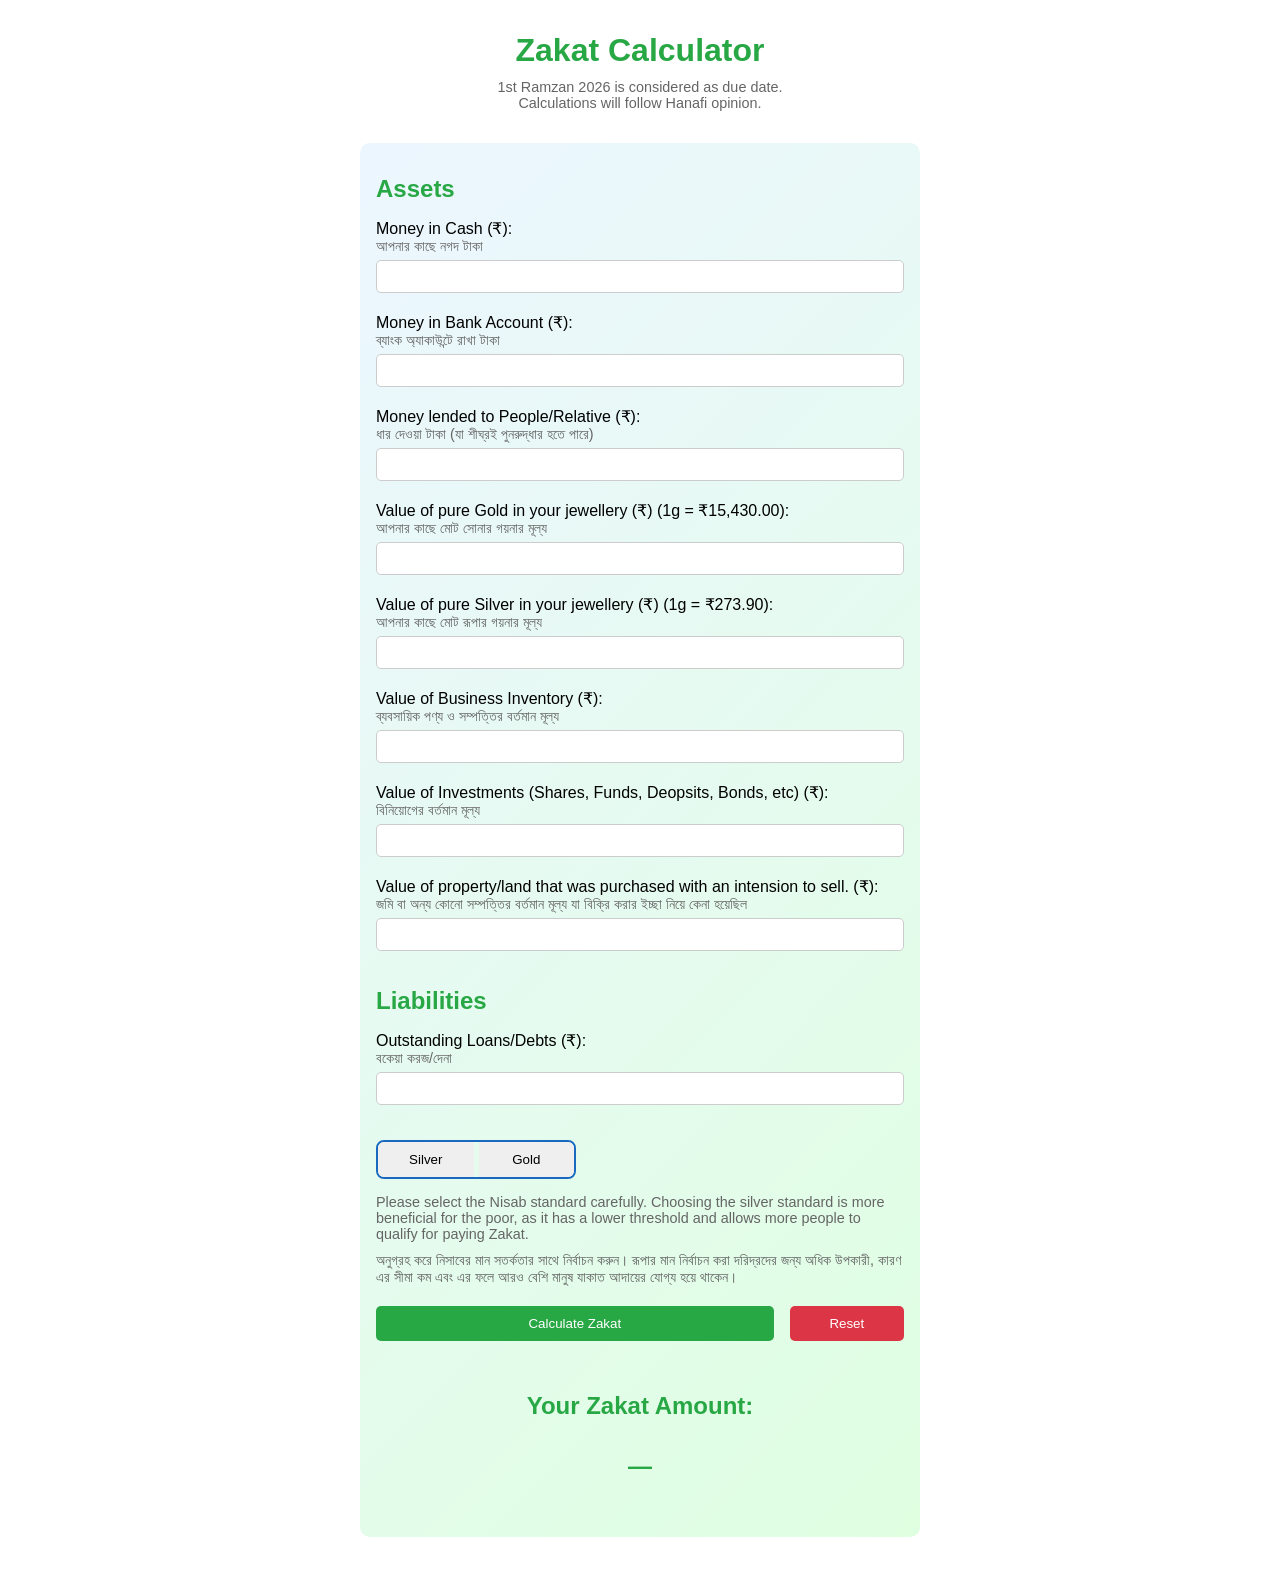
<file: index.html>
<!DOCTYPE html>
<html lang="en">
<head>
    <meta charset="UTF-8">
    <meta name="viewport" content="width=device-width, initial-scale=1.0">
    <title>Zakat Calculator</title>
    <link rel="stylesheet" href="style.css">
</head>
<body>
    <header>
        <div class="heading">
            <h1>Zakat Calculator</h1>
            <p>1st Ramzan 2026 is considered as due date.</p>
            <p>Calculations will follow Hanafi opinion.</p>
        </div>
    </header>

    
    <div class="container">
        <h2>Assets</h2>

        <label>Money in Cash (₹):</label>
        <p class="translation">আপনার কাছে নগদ টাকা</p>
        <input type="text" id="cash" inputmode="numeric" autocomplete="off">

        <label>Money in Bank Account (₹):</label>
        <p class="translation">ব্যাংক অ্যাকাউন্টে রাখা টাকা</p>
        <input type="text" id="savings" inputmode="numeric" autocomplete="off">

        <label>Money lended to People/Relative (₹):</label>
        <p class="translation">ধার দেওয়া টাকা (যা শীঘ্রই পুনরুদ্ধার হতে পারে)</p>
        <input type="text" id="loaned" inputmode="numeric" autocomplete="off">

        <label>Value of pure Gold in your jewellery (₹) (1g = ₹15,430.00):</label>
        <p class="translation">আপনার কাছে মোট সোনার গয়নার মূল্য</p>
        <input type="text" id="gold" inputmode="numeric" autocomplete="off">

        <label>Value of pure Silver in your jewellery (₹) (1g = ₹273.90):</label>
        <p class="translation">আপনার কাছে মোট রূপার গয়নার মূল্য</p>
        <input type="text" id="silver" inputmode="numeric" autocomplete="off">

        <label>Value of Business Inventory (₹):</label>
        <p class="translation">ব্যবসায়িক পণ্য ও সম্পত্তির বর্তমান মূল্য</p>
        <input type="text" id="business" inputmode="numeric" autocomplete="off">

        <label>Value of Investments (Shares, Funds, Deopsits, Bonds, etc) (₹):</label>
        <p class="translation">বিনিয়োগের বর্তমান মূল্য</p>
        <input type="text" id="investments" inputmode="numeric" autocomplete="off">

        <label>Value of property/land that was purchased with an intension to sell. (₹):</label>
        <p class="translation">জমি বা অন্য কোনো সম্পত্তির বর্তমান মূল্য যা বিক্রি করার ইচ্ছা নিয়ে কেনা হয়েছিল</p>
        <input type="text" id="property" inputmode="numeric" autocomplete="off">

        <h2>Liabilities</h2>

        <label>Outstanding Loans/Debts (₹):</label>
        <p class="translation">বকেয়া করজ/দেনা</p>
        <input type="text" id="debts" inputmode="numeric" autocomplete="off">
        
        <div class="nisab-toggle">
            <button id="silverBtn">Silver</button>
            <button id="goldBtn">Gold</button>
        </div>

        <p>Please select the Nisab standard carefully. Choosing the silver standard is more beneficial for the poor, as it has a lower threshold and allows more people to qualify for paying Zakat.</p>
        <p>অনুগ্রহ করে নিসাবের মান সতর্কতার সাথে নির্বাচন করুন। রূপার মান নির্বাচন করা দরিদ্রদের জন্য অধিক উপকারী, কারণ এর সীমা কম এবং এর ফলে আরও বেশি মানুষ যাকাত আদায়ের যোগ্য হয়ে থাকেন।</p>

        <p style="color: red;" id="error-message" class="error"></p>

        <div class="action">
            <button id="calculateBtn">Calculate Zakat</button>
            <button id="resetBtn" class="reset">Reset</button>
        </div>

        <div id="result"></div>

        <div id="your-zakat-amount">
            <h2>Your Zakat Amount:</h2>
            <h2 id="your-zakat">—</h2>
        </div>
    </div>
    <script src="main.js"></script>
</body>
</html>
</file>
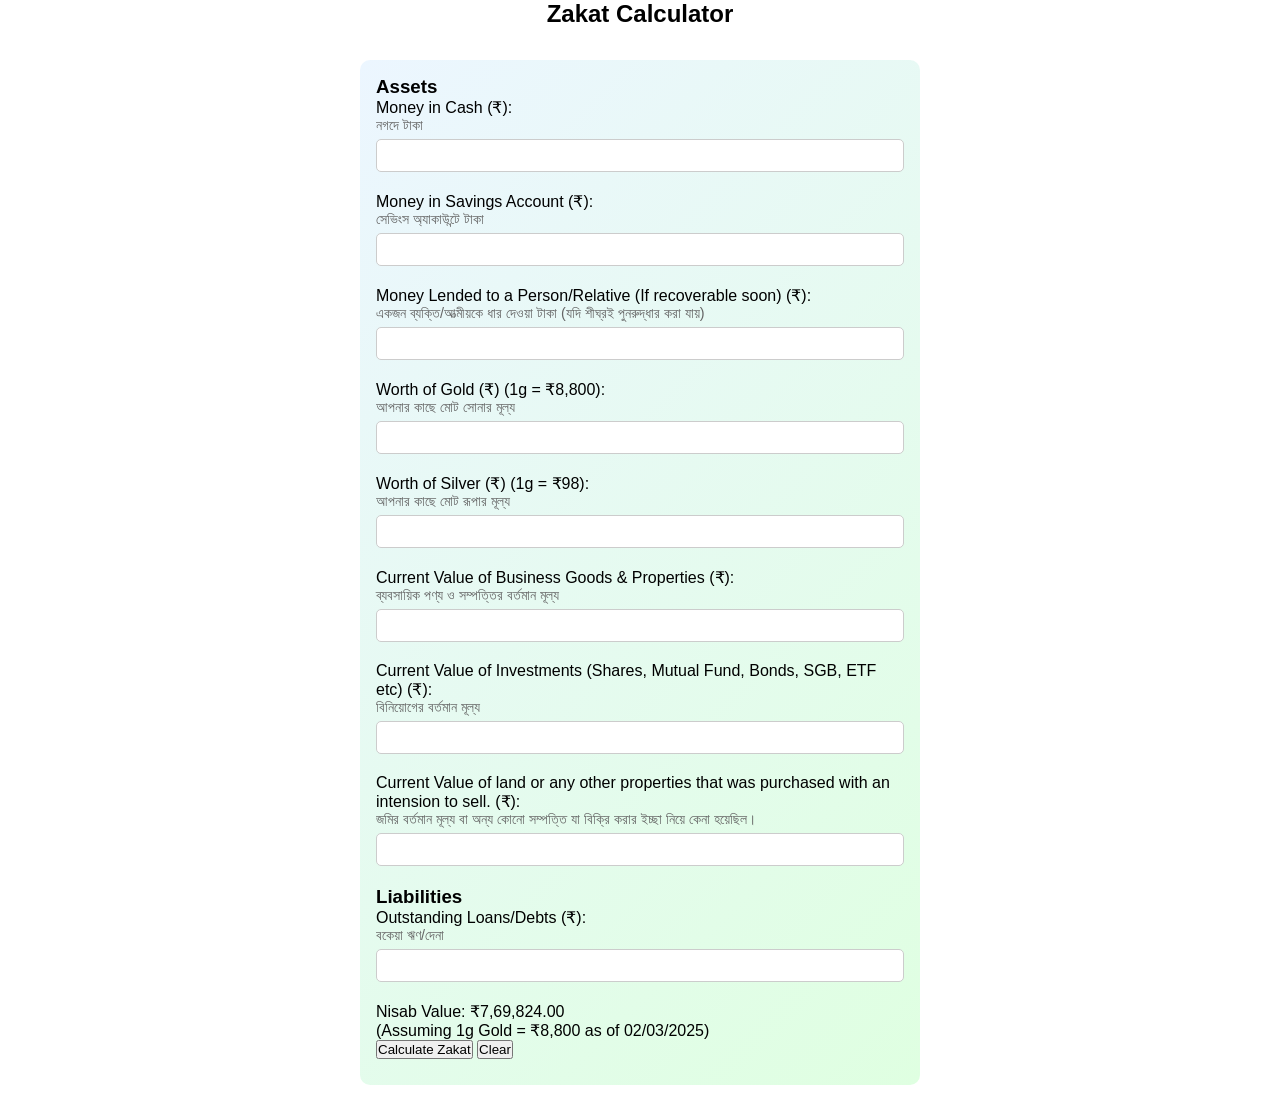
<file: zakatcalculator.html>
<!DOCTYPE html>
<html lang="en">
<head>
    <meta charset="UTF-8">
    <meta name="viewport" content="width=device-width, initial-scale=1.0">
    <title>Zakat Calculator</title>
    <link rel="stylesheet" href="style.css">
</head>
<body>
    <h2>Zakat Calculator</h2>
    <div class="container">
        <h3>Assets</h3>
        <label for="cash">Money in Cash (₹):</label>
        <p class="translation">নগদে টাকা</p>
        <input type="number" id="cash" min="0">

        <label for="savings">Money in Savings Account (₹):</label>
        <p class="translation">সেভিংস অ্যাকাউন্টে টাকা</p>
        <input type="number" id="savings" min="0">

        <label for="loaned">Money Lended to a Person/Relative (If recoverable soon) (₹):</label>
        <p class="translation">একজন ব্যক্তি/আত্মীয়কে ধার দেওয়া টাকা (যদি শীঘ্রই পুনরুদ্ধার করা যায়)</p>
        <input type="number" id="loaned" min="0">

        <label for="gold">Worth of Gold (₹) (1g = ₹8,800):</label>
        <p class="translation">আপনার কাছে মোট সোনার মূল্য</p>
        <input type="number" id="gold" min="0">

        <label for="silver">Worth of Silver (₹) (1g = ₹98):</label>
        <p class="translation">আপনার কাছে মোট রূপার মূল্য</p>
        <input type="number" id="silver" min="0">

        <label for="business">Current Value of Business Goods & Properties (₹):</label>
        <p class="translation">ব্যবসায়িক পণ্য ও সম্পত্তির বর্তমান মূল্য</p>
        <input type="number" id="business" min="0">

        <label for="investments">Current Value of Investments (Shares, Mutual Fund, Bonds, SGB, ETF etc) (₹):</label>
        <p class="translation">বিনিয়োগের বর্তমান মূল্য</p>
        <input type="number" id="investments" min="0">

        <label for="property">Current Value of land or any other properties that was purchased with an intension to sell. (₹):</label>
        <p class="translation">জমির বর্তমান মূল্য বা অন্য কোনো সম্পত্তি যা বিক্রি করার ইচ্ছা নিয়ে কেনা হয়েছিল।</p>
        <input type="number" id="property" min="0">

        <h3>Liabilities</h3>
        <label for="debts">Outstanding Loans/Debts (₹):</label>
        <p class="translation">বকেয়া ঋণ/দেনা</p>
        <input type="number" id="debts" min="0">

        <div class="nisab"> Nisab Value: ₹7,69,824.00<br>(Assuming 1g Gold = ₹8,800 as of 02/03/2025) </div>

        <button onclick="calculateZakat()">Calculate Zakat</button>
        <button class="reset" onclick="resetForm()">Clear</button>

        <p id="result"></p>
    </div>
    <script src="main.js"></script>
</body>
</html>
</file>
<file: style.css>
* {
  margin: 0;
  padding: 0;
  box-sizing: border-box;
}

body {
    font-family: Arial, sans-serif;
    text-align: center;
    margin: 0;
}


p {
    color: #656565;
    font-size: 0.9rem;
    margin-bottom: 10px;
}



label {
    font-size: 1rem;
}

.heading {
    padding-top: 2rem;
    color: #28a745;

    h1 {
        margin-bottom: 10px;
    }

    p {
        margin-bottom: 0;
    }
}

.container {
    max-width: 35rem;
    background: linear-gradient(315deg, #dfffe1, #ecf6ff);
    margin: 2rem auto;
    padding: 1rem;
    border-radius: 10px;
    text-align: left;

    h2 {
        padding-block: 1rem;
        color: #28a745;
    }

    .translation {
        margin-bottom: 0;
    }
}

input {
    width: 100%;
    padding: 0.5rem;
    margin: 5px 0 20px;
    border: 1px solid #ccc;
    border-radius: 5px;
}

.nisab-toggle {
    display: flex;
    gap: 5px;
    border: 2px solid #1869bf;
    border-radius: 8px;
    overflow: hidden;
    width: 200px;
    margin-block: 15px;
}

.nisab-toggle button {
    flex: 1;
    padding: 10px;
    border: none;
    cursor: pointer;
    transition: all 0.3s;
}

.nisab-toggle button.active {
    background: #1869bf;
    color: white;
    font-weight: bold;
}

.action {
    display: flex;
    gap: 1rem;
}

#calculateBtn {
    flex: 8;
}

#resetBtn {
    flex: 2;
}

.action button {
    padding: 10px;
    margin-block: 10px;
    width: 100%;
    background-color: #28a745;
    color: white;
    border: none;
    border-radius: 5px;
    cursor: pointer;
}

.action button:hover {
    background-color: #218838;
}

.action .reset {
    background-color: #dc3545;
}

.action .reset:hover {
    background-color: #c82333;
}

#result {
    margin: 10px;
    text-align: center;
}

#your-zakat-amount {
    font-weight: bold;
    margin: 25px;
    text-align: center;
    color: #218838;
}
</file>
